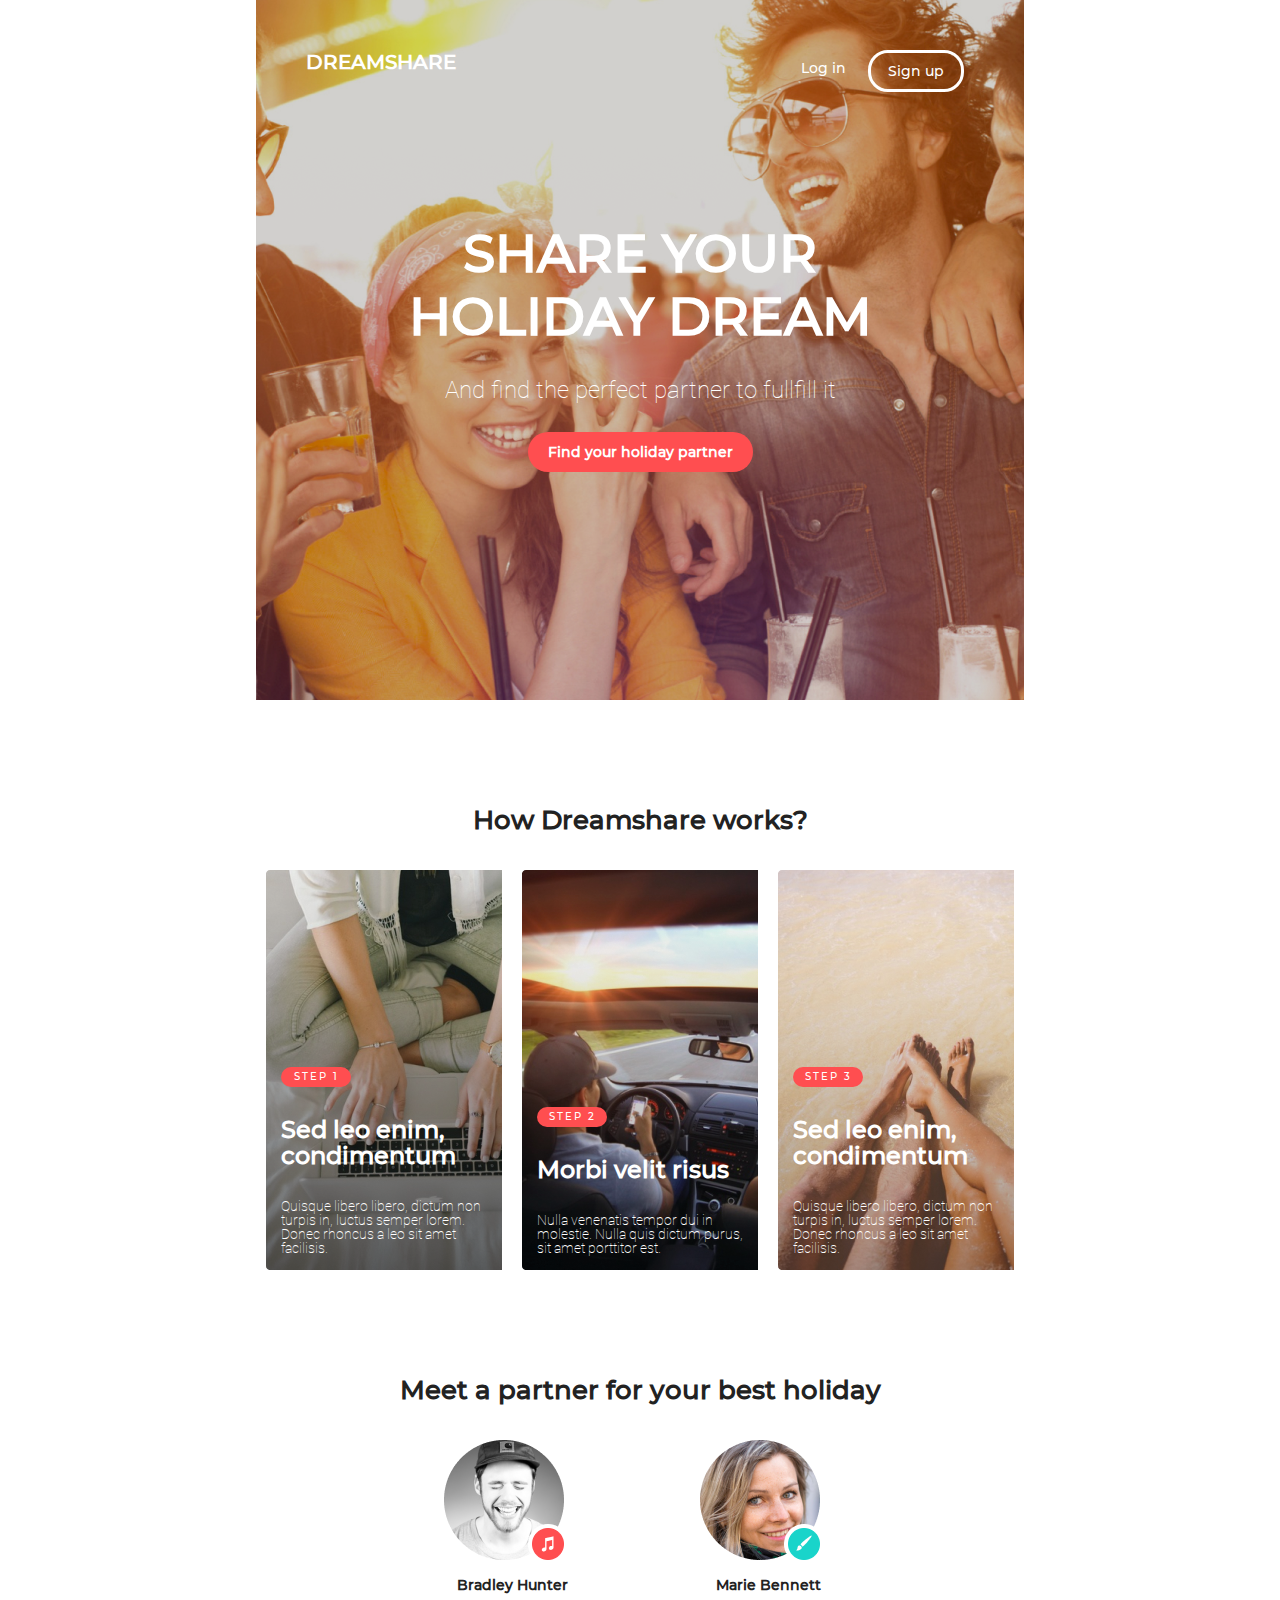
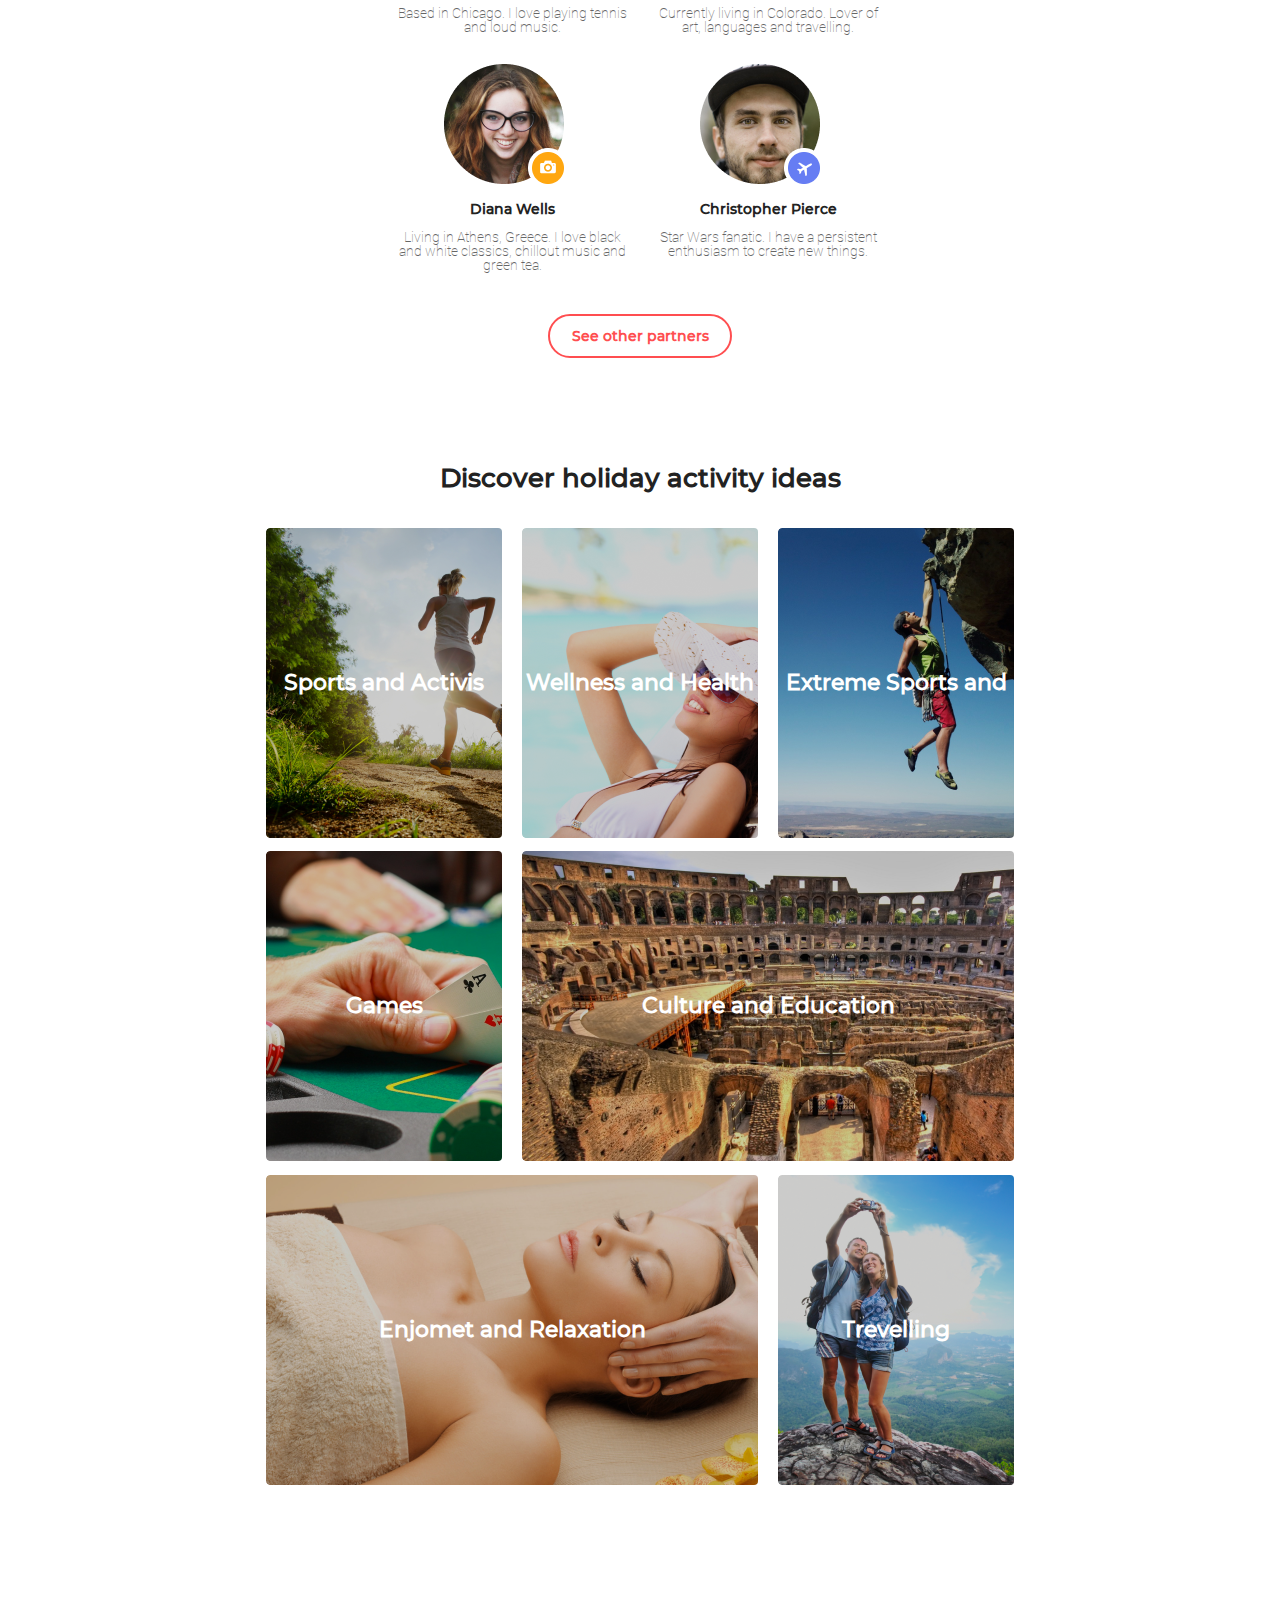
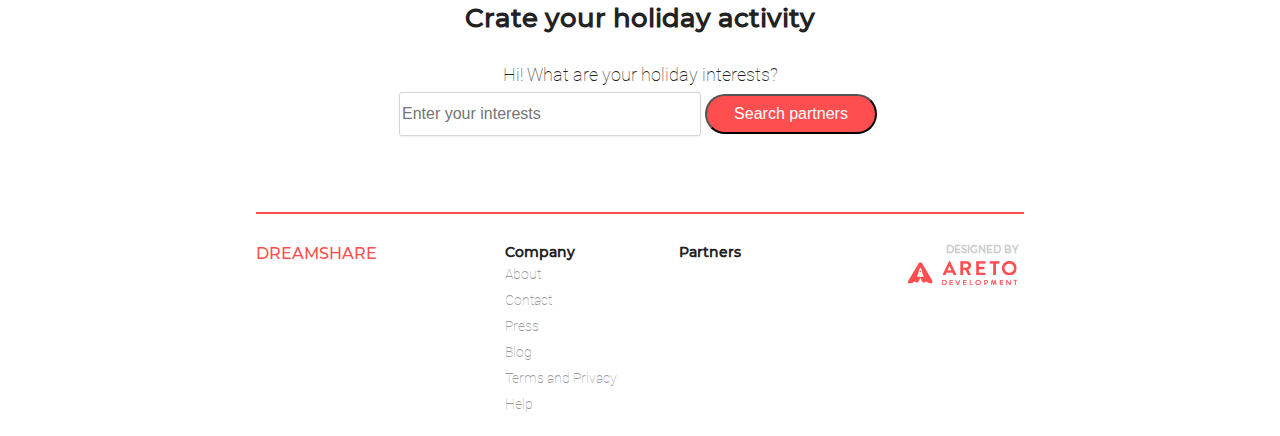
<file: index.html>
<!DOCTYPE html>
<html lang="en">

<head>
    <meta charset="UTF-8">
    <meta http-equiv="X-UA-Compatible" content="IE=edge">
    <meta name="viewport" content="width=device-width, initial-scale=1.0">
    <title>Document</title>
    <link rel="stylesheet" href="css/reset.css">
    <link rel="stylesheet" href="css/style.css">
</head>

<body>

    <header>
        <div class="header-top white">
            <div class="header-top__logo white">
                <p>DREAMSHARE</p>
            </div>
            <div class="header-top__login white">
                <div class="header-top__login1">
                    <p>Log in</p>
                </div>
                <div class="header-top__login2 white">
                    <p>Sign up</p>
                </div>

            </div>
        </div>

        <div class="header-middle white">
            <div class="header-middle__text1">
                <p>SHARE YOUR
                    HOLIDAY DREAM</p>
            </div>
            <div class="header-middle__text2">
                <p>And find the perfect partner to fullfill it</p>
            </div>
            <div class="header-middle__text3">
                <p>Find your holiday partner</p>
            </div>


        </div>
    </header>
    <main>

        <div class="title1 title">
            <p>How Dreamshare works?</p>
        </div>
        <div class="steps white">

            <div class="steps__step1">
                <div class="steps__step1_row1">
                    <p>STEP 1</p>
                </div>
                <div class="steps__step1_row2">
                    <p>Sed leo enim, condimentum</p>
                </div>
                <div class="steps__step1_row3">
                    <p>Quisque libero libero, dictum non turpis in, luctus semper lorem. Donec rhoncus a leo sit amet
                        facilisis.</p>
                </div>
            </div>
            <div class="steps__step2">
                <div class="steps__step1_row1">
                    <p>STEP 2</p>
                </div>
                <div class="steps__step1_row2">
                    <p>Morbi velit risus</p>
                </div>
                <div class="steps__step1_row3">
                    <p>Nulla venenatis tempor dui in molestie. Nulla quis dictum purus, sit amet porttitor est.</p>
                </div>
            </div>
            <div class="steps__step3">
                <div class="steps__step1_row1">
                    <p>STEP 3</p>
                </div>
                <div class="steps__step1_row2">
                    <p>
                        Sed leo enim, condimentum
                    </p>
                </div>
                <div class="steps__step1_row3">
                    <p>Quisque libero libero, dictum non turpis in, luctus semper lorem. Donec rhoncus a leo sit amet
                        facilisis.</p>
                </div>
            </div>
        </div>

        <div class="title2 title">
            <p>Meet a partner for your best holiday</p>
        </div>
        <div class="partner">
            <div class="partner1">
                <img src="images/partner1.png" alt="">
                <p class="partner1__text1">Bradley Hunter</p>
                <p class="partner1__text2">Based in Chicago. I love playing tennis and loud music.</p>
            </div>
            <div class="partner2">
                <img src="images/partner2.png" alt="">
                <p class="partner1__text1">Marie Bennett</p>
                <p class="partner1__text2">Currently living in Colorado. Lover of art, languages and travelling.</p>
            </div>
            <div class="partner3">
                <img src="images/partner3.png" alt="">
                <p class="partner1__text1">Diana Wells</p>
                <p class="partner1__text2">Living in Athens, Greece. I love black and white classics, chillout music and
                    green tea.</p>
            </div>
            <div class="partner4">
                <img src="images/partner4.png" alt="">
                <p class="partner1__text1">Christopher Pierce</p>
                <p class="partner1__text2">Star Wars fanatic. I have a persistent enthusiasm to create new things.</p>
            </div>
        </div>
        <div class="button1">
            <p>See other partners</p>
        </div>

        <div class="title3 title">
            <p>Discover holiday activity ideas</p>
        </div>

        <div class="idea white">
            <div class="idea__idea1">
                <p>Sports and Activis</p>
            </div>
            <div class="idea__idea2">
                <p>Wellness and Health</p>
            </div>
            <div class="idea__idea3">
                <p>Extreme Sports
                    and Expeditions</p>
            </div>
            <div class="idea__idea4">
                <p>Games</p>
            </div>
            <div class="idea__idea5">
                <p>Culture and Education</p>
            </div>
            <div class="idea__idea6">
                <p>Enjomet and Relaxation</p>
            </div>
            <div class="idea__idea7">
                <p>Trevelling</p>
            </div>
        </div>

        <div class="title4 title">
            <p>Crate your holiday activity</p>
        </div>

        <div class="title5">
            <p>Hi! What are your holiday interests?</p>
        </div>
        <div class="forms">
<form action="" class="input-and-button">
<input type="text" name="" id="" placeholder="Enter your interests">
<input type="button" value="Search partners">
</form>
</div>
    </main>

    <footer>
<div class="footer-main">
    <div class="footer-main__block1">
        <p>DREAMSHARE</p>
    </div>
    <div class="footer-main__block2">

        <p>Company</p>
        <ul>

            <li>About</li>
            <li>Contact</li>
            <li>Press</li>
            <li>Blog</li>
            <li>Terms and Privacy</li>
            <li>Help</li>
        </ul>
    </div>
    <div class="footer-main__block3">
        <p>Partners</p>
    </div>
    <div class="footer-main__block4">
        <p>DESIGNED BY</p>
        <img src="images/logo_footer.png" alt="">
    </div>


</div>
    </footer>

</body>

</html>
</file>
<file: css/style.css>
header {
  width: 1440px;
  height: 700px;
  background-image: url(../images/header.png);
  background-repeat: no-repeat;
}

@media screen and (max-width: 767px) {
  header {
    background-image: url(../images/header2.png);
  }
}

@font-face {
  font-family: "Montserrat";
  src: url(../fonts/Montserrat-Medium.ttf);
}

@font-face {
  font-family: "Roboto";
  src: url(../fonts/Roboto-Thin.ttf);
}

body {
  font-family: Montserrat;
  -webkit-box-sizing: border-box;
          box-sizing: border-box;
}

header,
main,
footer {
  margin: 0 auto;
  -webkit-box-sizing: border-box;
          box-sizing: border-box;
}

@media screen and (max-width: 1439px) {
  header {
    width: 768px;
    background-position: center;
  }
}

@media screen and (max-width: 767px) {
  header {
    width: 320px;
    height: 540px;
    background-position: center;
  }
}

main,
footer {
  width: 1440px;
  margin: 0 auto;
}

@media screen and (max-width: 1439px) {
  main,
  footer {
    width: 768px;
  }
}

@media screen and (max-width: 767px) {
  main,
  footer {
    width: 300px;
  }
}

.white {
  color: #FFFFFF;
}

.header-top {
  display: -webkit-box;
  display: -ms-flexbox;
  display: flex;
  -webkit-box-pack: justify;
      -ms-flex-pack: justify;
          justify-content: space-between;
  margin-left: 240px;
  margin-right: 280px;
}

@media screen and (max-width: 1439px) {
  .header-top {
    margin-left: 50px;
    margin-right: 60px;
  }
}

@media screen and (max-width: 767px) {
  .header-top {
    -webkit-box-orient: vertical;
    -webkit-box-direction: reverse;
        -ms-flex-direction: column-reverse;
            flex-direction: column-reverse;
  }
}

@media screen and (max-width: 767px) {
  .header-top__logo {
    display: block;
  }
}

.header-top__logo p {
  font-family: Montserrat;
  font-size: 20px;
  font-style: normal;
  font-weight: 700;
  line-height: 24px;
  letter-spacing: 0px;
  text-align: left;
  width: 152px;
  height: 24px;
  margin-top: 50px;
}

@media screen and (max-width: 767px) {
  .header-top__logo p {
    margin-top: 85px;
    margin-left: 30px;
  }
}

.header-top__login {
  display: -webkit-box;
  display: -ms-flexbox;
  display: flex;
  margin-top: 50px;
}

@media screen and (max-width: 767px) {
  .header-top__login {
    margin-top: 20px;
    margin-left: 10px;
  }
}

.header-top__login1,
.header-top__login2 {
  width: 90px;
  height: 36px;
  font-family: Montserrat;
  font-size: 14px;
  font-style: normal;
  font-weight: 400;
  line-height: 36px;
  letter-spacing: 0px;
  text-align: left;
  text-align: center;
}

.header-top__login2 {
  border: 3px white solid;
  border-radius: 20px;
}

.header-middle {
  width: 470px;
  height: 250px;
  display: -webkit-box;
  display: -ms-flexbox;
  display: flex;
  -webkit-box-orient: vertical;
  -webkit-box-direction: normal;
      -ms-flex-direction: column;
          flex-direction: column;
  -webkit-box-pack: justify;
      -ms-flex-pack: justify;
          justify-content: space-between;
  margin: 130px auto;
  text-align: center;
  -webkit-box-align: center;
      -ms-flex-align: center;
          align-items: center;
}

@media screen and (max-width: 767px) {
  .header-middle {
    width: 300px;
    margin-top: 28px;
    margin-bottom: 15px;
    height: 180px;
  }
}

.header-middle__text1 {
  font-size: 52px;
  font-style: normal;
  font-weight: 700;
  line-height: 63px;
  letter-spacing: 0px;
  text-align: center;
}

@media screen and (max-width: 767px) {
  .header-middle__text1 {
    font-size: 30px;
    line-height: 33px;
  }
}

.header-middle__text2 {
  font-family: Roboto;
  font-size: 24px;
  font-style: normal;
  font-weight: 300;
  line-height: 25px;
  letter-spacing: 0px;
  text-align: center;
}

@media screen and (max-width: 767px) {
  .header-middle__text2 {
    font-size: 18px;
    width: 240px;
  }
}

.header-middle__text3 {
  font-family: Montserrat;
  font-size: 14px;
  font-style: normal;
  font-weight: 700;
  line-height: 40px;
  letter-spacing: 0px;
  text-align: center;
  background: #FF4E50;
  width: 225px;
  height: 40px;
  border-radius: 20px;
}

@media screen and (max-width: 767px) {
  .header-middle__text3 {
    width: 280px;
  }
}

.title {
  width: 1440px;
  font-size: 26px;
  font-style: normal;
  font-weight: 700;
  letter-spacing: 0px;
  text-align: center;
  display: -webkit-box;
  display: -ms-flexbox;
  display: flex;
  -ms-flex-pack: distribute;
      justify-content: space-around;
  line-height: 100px;
  margin-top: 50px;
}

@media screen and (max-width: 1439px) {
  .title {
    width: 768px;
    margin: 0 auto;
    margin-top: 70px;
  }
}

@media screen and (max-width: 767px) {
  .title {
    width: 320px;
    font-family: Montserrat;
    font-size: 22px;
    font-style: normal;
    font-weight: 700;
    line-height: 27px;
    letter-spacing: 0px;
    text-align: center;
    margin-top: 33px;
    margin-bottom: 13px;
  }
}

.steps {
  width: 940px;
  height: 400px;
  display: -webkit-box;
  display: -ms-flexbox;
  display: flex;
  -webkit-box-orient: horizontal;
  -webkit-box-direction: normal;
      -ms-flex-direction: row;
          flex-direction: row;
  -webkit-box-pack: justify;
      -ms-flex-pack: justify;
          justify-content: space-between;
  margin-left: 250px;
  margin-right: 250px;
}

@media screen and (max-width: 1439px) {
  .steps {
    width: 768px;
    margin: 0 auto;
  }
}

@media screen and (max-width: 767px) {
  .steps {
    -webkit-box-orient: vertical;
    -webkit-box-direction: normal;
        -ms-flex-direction: column;
            flex-direction: column;
    width: 300px;
    height: 740px;
    margin: 0 auto;
  }
}

.steps > div {
  width: 300px;
  height: 400px;
}

@media screen and (max-width: 1439px) {
  .steps > div {
    width: 236px;
    margin: 0 auto;
  }
}

@media screen and (max-width: 767px) {
  .steps > div {
    width: 300px;
    height: 240px;
  }
}

.steps__step1 {
  background-image: url(../images/step1.png);
  display: -webkit-box;
  display: -ms-flexbox;
  display: flex;
  -webkit-box-orient: vertical;
  -webkit-box-direction: normal;
      -ms-flex-direction: column;
          flex-direction: column;
  -webkit-box-pack: end;
      -ms-flex-pack: end;
          justify-content: flex-end;
}

.steps__step2 {
  background-image: url(../images/step2.png);
  display: -webkit-box;
  display: -ms-flexbox;
  display: flex;
  -webkit-box-orient: vertical;
  -webkit-box-direction: normal;
      -ms-flex-direction: column;
          flex-direction: column;
  -webkit-box-pack: end;
      -ms-flex-pack: end;
          justify-content: flex-end;
}

.steps__step3 {
  background-image: url(../images/step3.png);
  display: -webkit-box;
  display: -ms-flexbox;
  display: flex;
  -webkit-box-orient: vertical;
  -webkit-box-direction: normal;
      -ms-flex-direction: column;
          flex-direction: column;
  -webkit-box-pack: end;
      -ms-flex-pack: end;
          justify-content: flex-end;
}

.steps__step1_row1 {
  font-size: 10px;
  font-style: normal;
  font-weight: 400;
  line-height: 20px;
  letter-spacing: 2px;
  text-align: left;
  margin: 15px;
  width: 70px;
  height: 20px;
  border-radius: 40px;
  background: #FF4E50;
  text-align: center;
  margin-top: 215px;
}

.steps__step1_row2 {
  font-family: Montserrat;
  font-size: 24px;
  font-style: normal;
  font-weight: 700;
  line-height: 26px;
  letter-spacing: 0px;
  text-align: left;
  margin: 15px;
}

.steps__step1_row3 {
  font-family: Roboto;
  font-size: 14px;
  font-style: normal;
  font-weight: 300;
  line-height: 14px;
  letter-spacing: 0px;
  text-align: left;
  margin: 15px;
}

.partner {
  width: 940px;
  height: 224px;
  display: -webkit-box;
  display: -ms-flexbox;
  display: flex;
  -webkit-box-orient: horizontal;
  -webkit-box-direction: normal;
      -ms-flex-direction: row;
          flex-direction: row;
  -ms-flex-wrap: wrap;
      flex-wrap: wrap;
  -webkit-box-pack: justify;
      -ms-flex-pack: justify;
          justify-content: space-between;
  margin-left: 250px;
  margin-right: 250px;
}

@media screen and (max-width: 1439px) {
  .partner {
    width: 492px;
    margin: 0 auto;
    margin-bottom: 250px;
  }
}

@media screen and (max-width: 767px) {
  .partner {
    -webkit-box-orient: vertical;
    -webkit-box-direction: normal;
        -ms-flex-direction: column;
            flex-direction: column;
    width: 300px;
    height: 910px;
    margin: 0 auto;
    -ms-flex-line-pack: center;
        align-content: center;
  }
}

.partner > div {
  width: 221px;
  height: 200px;
}

@media screen and (max-width: 1439px) {
  .partner > div {
    width: 236px;
    height: 224px;
  }
}

.partner > div img {
  margin-left: 50px;
  margin-bottom: 17px;
}

.partner > div :nth-child(2) {
  margin-bottom: 12px;
}

@media screen and (max-width: 767px) {
  .partner > div :nth-child(2) {
    -webkit-box-ordinal-group: 3;
        -ms-flex-order: 2;
            order: 2;
  }
}

@media screen and (max-width: 767px) {
  .partner > div :nth-child(3) {
    margin-top: 23px;
    -webkit-box-ordinal-group: 2;
        -ms-flex-order: 1;
            order: 1;
  }
}

@media screen and (max-width: 767px) {
  .partner > div :nth-child(4) {
    -webkit-box-ordinal-group: 3;
        -ms-flex-order: 2;
            order: 2;
  }
}

@media screen and (max-width: 767px) {
  .partner2 {
    -webkit-box-ordinal-group: 3;
        -ms-flex-order: 2;
            order: 2;
  }
  .partner3 {
    -webkit-box-ordinal-group: 2;
        -ms-flex-order: 1;
            order: 1;
  }
  .partner4 {
    -webkit-box-ordinal-group: 3;
        -ms-flex-order: 2;
            order: 2;
  }
}

.partner1__text1 {
  font-family: Montserrat;
  font-size: 14px;
  font-style: normal;
  font-weight: 700;
  line-height: 17px;
  letter-spacing: 0px;
  text-align: center;
}

.partner1__text2 {
  font-family: Roboto;
  font-size: 14px;
  font-style: normal;
  font-weight: 300;
  line-height: 14px;
  letter-spacing: 0px;
  text-align: center;
  color: #666666;
}

.button1 {
  width: 180px;
  height: 40px;
  border-radius: 40px;
  border: 2px solid #FF4E50;
  color: #FF4E50;
  font-size: 14px;
  font-style: normal;
  font-weight: 700;
  line-height: 40px;
  letter-spacing: 0px;
  text-align: center;
  margin-left: 630px;
  margin-top: 30px;
}

@media screen and (max-width: 1439px) {
  .button1 {
    margin: auto;
  }
}

@media screen and (max-width: 767px) {
  .button1 {
    margin-top: 13px;
    height: 35px;
    line-height: 35px;
    width: 280px;
  }
}

.idea {
  display: -webkit-box;
  display: -ms-flexbox;
  display: flex;
  -ms-flex-wrap: wrap;
      flex-wrap: wrap;
  width: 940px;
  height: 970px;
  -webkit-box-pack: justify;
      -ms-flex-pack: justify;
          justify-content: space-between;
  margin-left: 250px;
  margin-right: 250px;
}

@media screen and (max-width: 1439px) {
  .idea {
    width: 748px;
    margin: 0 auto;
  }
}

@media screen and (max-width: 767px) {
  .idea {
    width: 300px;
    height: 900px;
    margin-top: 33px;
    display: -webkit-box;
    display: -ms-flexbox;
    display: flex;
    -webkit-box-pack: justify;
        -ms-flex-pack: justify;
            justify-content: space-between;
    -webkit-box-orient: vertical;
    -webkit-box-direction: normal;
        -ms-flex-direction: column;
            flex-direction: column;
  }
}

.idea p {
  font-family: Montserrat;
  font-size: 22px;
  font-style: normal;
  font-weight: 700;
  line-height: 310px;
  letter-spacing: 0px;
  text-align: center;
}

.idea .idea__idea1 {
  background-image: url(../images/idea1.png);
  width: 300px;
  height: 310px;
}

@media screen and (max-width: 1439px) {
  .idea .idea__idea1 {
    width: 236px;
  }
}

@media screen and (max-width: 767px) {
  .idea .idea__idea1 {
    width: 300px;
    height: 120px;
  }
}

.idea .idea__idea2 {
  background-image: url(../images/idea2.png);
  width: 300px;
  height: 310px;
}

@media screen and (max-width: 1439px) {
  .idea .idea__idea2 {
    width: 236px;
  }
}

@media screen and (max-width: 767px) {
  .idea .idea__idea2 {
    width: 300px;
    height: 120px;
  }
}

.idea .idea__idea3 {
  background-image: url(../images/idea3.png);
  width: 300px;
  height: 310px;
}

@media screen and (max-width: 1439px) {
  .idea .idea__idea3 {
    width: 236px;
  }
}

@media screen and (max-width: 767px) {
  .idea .idea__idea3 {
    width: 300px;
    height: 120px;
  }
}

.idea .idea__idea4 {
  background-image: url(../images/idea4.png);
  width: 300px;
  height: 310px;
}

@media screen and (max-width: 1439px) {
  .idea .idea__idea4 {
    width: 236px;
  }
}

@media screen and (max-width: 767px) {
  .idea .idea__idea4 {
    width: 300px;
    height: 120px;
  }
}

.idea .idea__idea5 {
  background-image: url(../images/idea5.png);
}

@media screen and (max-width: 767px) {
  .idea .idea__idea5 {
    width: 300px;
    height: 120px;
  }
}

.idea .idea__idea6 {
  background-image: url(../images/idea6.png);
}

@media screen and (max-width: 767px) {
  .idea .idea__idea6 {
    width: 300px;
    height: 120px;
  }
}

.idea .idea__idea7 {
  background-image: url(../images/idea7.png);
  width: 300px;
  height: 310px;
}

@media screen and (max-width: 1439px) {
  .idea .idea__idea7 {
    width: 236px;
  }
}

@media screen and (max-width: 767px) {
  .idea .idea__idea7 {
    width: 300px;
    height: 120px;
  }
}

.idea > div {
  border-radius: 4px;
}

.idea__idea5,
.idea__idea6 {
  width: 620px;
  height: 310px;
}

@media screen and (max-width: 1439px) {
  .idea__idea5,
  .idea__idea6 {
    width: 492px;
  }
}

@media screen and (max-width: 767px) {
  .title4 {
    width: 250px;
    margin-bottom: 17px;
  }
}

.title5 {
  width: 1440px;
  text-align: center;
  font-family: Roboto;
  font-size: 18px;
  font-style: normal;
  font-weight: 300;
  line-height: 14px;
  letter-spacing: 0px;
  text-align: center;
}

@media screen and (max-width: 1439px) {
  .title5 {
    width: 768px;
    margin: 0 auto;
    margin-bottom: 10px;
  }
}

@media screen and (max-width: 767px) {
  .title5 {
    width: 300px;
  }
}

input[type=text] {
  width: 296px;
  height: 40px;
  border: 1px solid #D4D4D4;
  -webkit-box-shadow: 0px 1px 2px rgba(0, 0, 0, 0.073313);
          box-shadow: 0px 1px 2px rgba(0, 0, 0, 0.073313);
  border-radius: 3px;
}

input[type=button] {
  width: 172px;
  height: 40px;
  color: white;
  background-color: #FF4E50;
  border-radius: 40px;
}

@media screen and (max-width: 767px) {
  input[type=button] {
    width: 299px;
    margin-top: 8px;
  }
}

.forms {
  width: 482px;
  height: 40px;
  margin-left: 479px;
  margin-right: 479px;
  margin-top: 25px;
}

@media screen and (max-width: 1439px) {
  .forms {
    margin: 0 auto;
  }
}

@media screen and (max-width: 1439px) {
  .forms {
    display: -webkit-box;
    display: -ms-flexbox;
    display: flex;
    -webkit-box-orient: vertical;
    -webkit-box-direction: normal;
        -ms-flex-direction: column;
            flex-direction: column;
    -ms-flex-wrap: wrap;
        flex-wrap: wrap;
  }
}

@media screen and (max-width: 767px) {
  .forms {
    display: -webkit-box;
    display: -ms-flexbox;
    display: flex;
    -webkit-box-orient: vertical;
    -webkit-box-direction: normal;
        -ms-flex-direction: column;
            flex-direction: column;
    width: 299px;
    height: 100px;
    -webkit-box-align: space-between;
        -ms-flex-align: space-between;
            align-items: space-between;
    justify-items: space-between;
  }
}

footer {
  width: 1440px;
  height: 224px;
  border-top: 2px solid #FF4E50;
  margin-top: 100px;
}

@media screen and (max-width: 1439px) {
  footer {
    width: 768px;
    margin: 0 auto;
    margin-top: 80px;
  }
}

@media screen and (max-width: 767px) {
  footer {
    margin-top: 33px;
    width: 300px;
  }
}

.footer-main {
  width: 940px;
  height: 174px;
  margin-left: 250px;
  margin-right: 250px;
  display: -webkit-box;
  display: -ms-flexbox;
  display: flex;
  margin-top: 20px;
}

@media screen and (max-width: 1439px) {
  .footer-main {
    width: 768px;
    margin: 0 auto;
    margin-top: 30px;
  }
}

@media screen and (max-width: 767px) {
  .footer-main {
    width: 200px;
    height: 200px;
    display: -webkit-box;
    display: -ms-flexbox;
    display: flex;
    -webkit-box-orient: vertical;
    -webkit-box-direction: normal;
        -ms-flex-direction: column;
            flex-direction: column;
    margin: 0 auto;
    margin-top: 17px;
    -webkit-box-align: center;
        -ms-flex-align: center;
            align-items: center;
  }
}

.footer-main__block1 {
  width: 119px;
  height: 20px;
  margin-right: 110px;
}

@media screen and (max-width: 1439px) {
  .footer-main__block1 {
    margin-right: 130px;
  }
}

@media screen and (max-width: 767px) {
  .footer-main__block1 {
    margin: 0 auto;
    height: 31px;
  }
}

.footer-main__block1 p {
  font-style: normal;
  font-weight: normal;
  font-size: 16px;
  line-height: 20px;
  /* identical to box height */
  display: -webkit-box;
  display: -ms-flexbox;
  display: flex;
  -webkit-box-align: end;
      -ms-flex-align: end;
          align-items: flex-end;
  color: #FF4E50;
}

@media screen and (max-width: 767px) {
  .footer-main__block1 p {
    margin: 0 auto;
    -ms-flex-line-pack: center;
        align-content: center;
  }
}

.footer-main__block2 {
  width: 119px;
  height: 220px;
  margin-right: 130px;
}

@media screen and (max-width: 1439px) {
  .footer-main__block2 {
    height: 170px;
    margin-right: 55px;
  }
}

@media screen and (max-width: 767px) {
  .footer-main__block2 {
    margin: 0 auto;
    width: 180px;
    height: 75px;
    display: -webkit-box;
    display: -ms-flexbox;
    display: flex;
    -webkit-box-orient: vertical;
    -webkit-box-direction: normal;
        -ms-flex-direction: column;
            flex-direction: column;
  }
}

.footer-main__block2 p {
  font-style: normal;
  font-weight: bold;
  font-size: 14px;
  line-height: 17px;
  /* identical to box height */
  display: -webkit-box;
  display: -ms-flexbox;
  display: flex;
  -webkit-box-align: center;
      -ms-flex-align: center;
          align-items: center;
  -ms-flex-item-align: center;
      align-self: center;
}

@media screen and (max-width: 767px) {
  .footer-main__block2 ul {
    display: -webkit-box;
    display: -ms-flexbox;
    display: flex;
    -ms-flex-wrap: wrap;
        flex-wrap: wrap;
    -ms-flex-pack: distribute;
        justify-content: space-around;
  }
}

.footer-main__block2 li {
  font-family: Roboto;
  font-style: normal;
  font-weight: 300;
  font-size: 14px;
  line-height: 26px;
  /* or 186% */
  color: #999999;
}

.footer-main__block3 {
  width: 119px;
  height: 20px;
  margin-right: 230px;
}

@media screen and (max-width: 1439px) {
  .footer-main__block3 {
    margin-right: 110px;
  }
}

@media screen and (max-width: 767px) {
  .footer-main__block3 {
    margin: 0 auto;
    text-align: center;
    height: 30px;
    width: 62px;
  }
}

.footer-main__block3 p {
  font-style: normal;
  font-weight: bold;
  font-size: 14px;
  line-height: 17px;
  /* identical to box height */
  display: -webkit-box;
  display: -ms-flexbox;
  display: flex;
  -webkit-box-align: end;
      -ms-flex-align: end;
          align-items: flex-end;
}

@media screen and (max-width: 767px) {
  .footer-main__block3 p {
    text-align: center;
    margin: 0 auto;
  }
}

.footer-main__block4 {
  font-size: 10px;
  font-style: normal;
  font-weight: 700;
  line-height: 12px;
  letter-spacing: 0px;
  text-align: left;
  color: #CCCCCC;
}

@media screen and (max-width: 767px) {
  .footer-main__block4 {
    margin: 0 auto;
  }
}

.footer-main__block4 p {
  display: -webkit-box;
  display: -ms-flexbox;
  display: flex;
  -webkit-box-pack: end;
      -ms-flex-pack: end;
          justify-content: flex-end;
  margin-bottom: 5px;
}
/*# sourceMappingURL=style.css.map */
</file>
